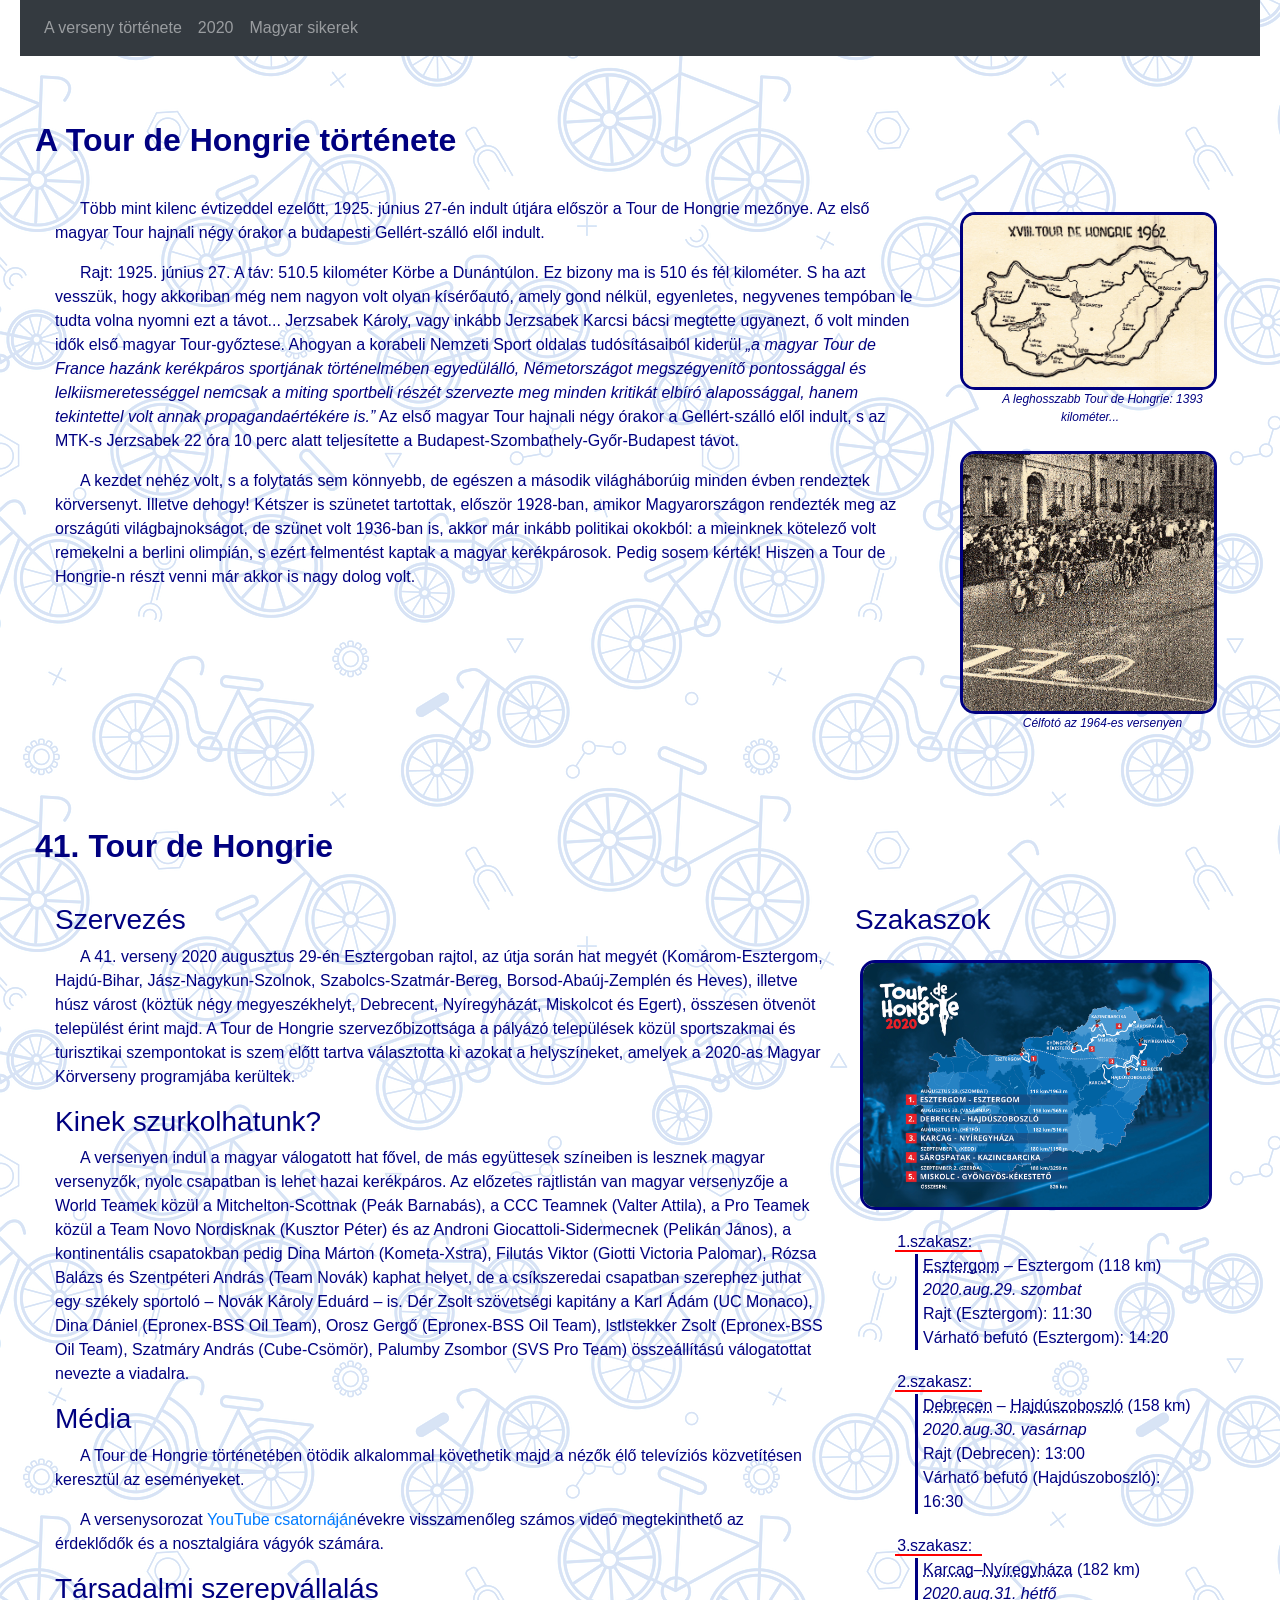
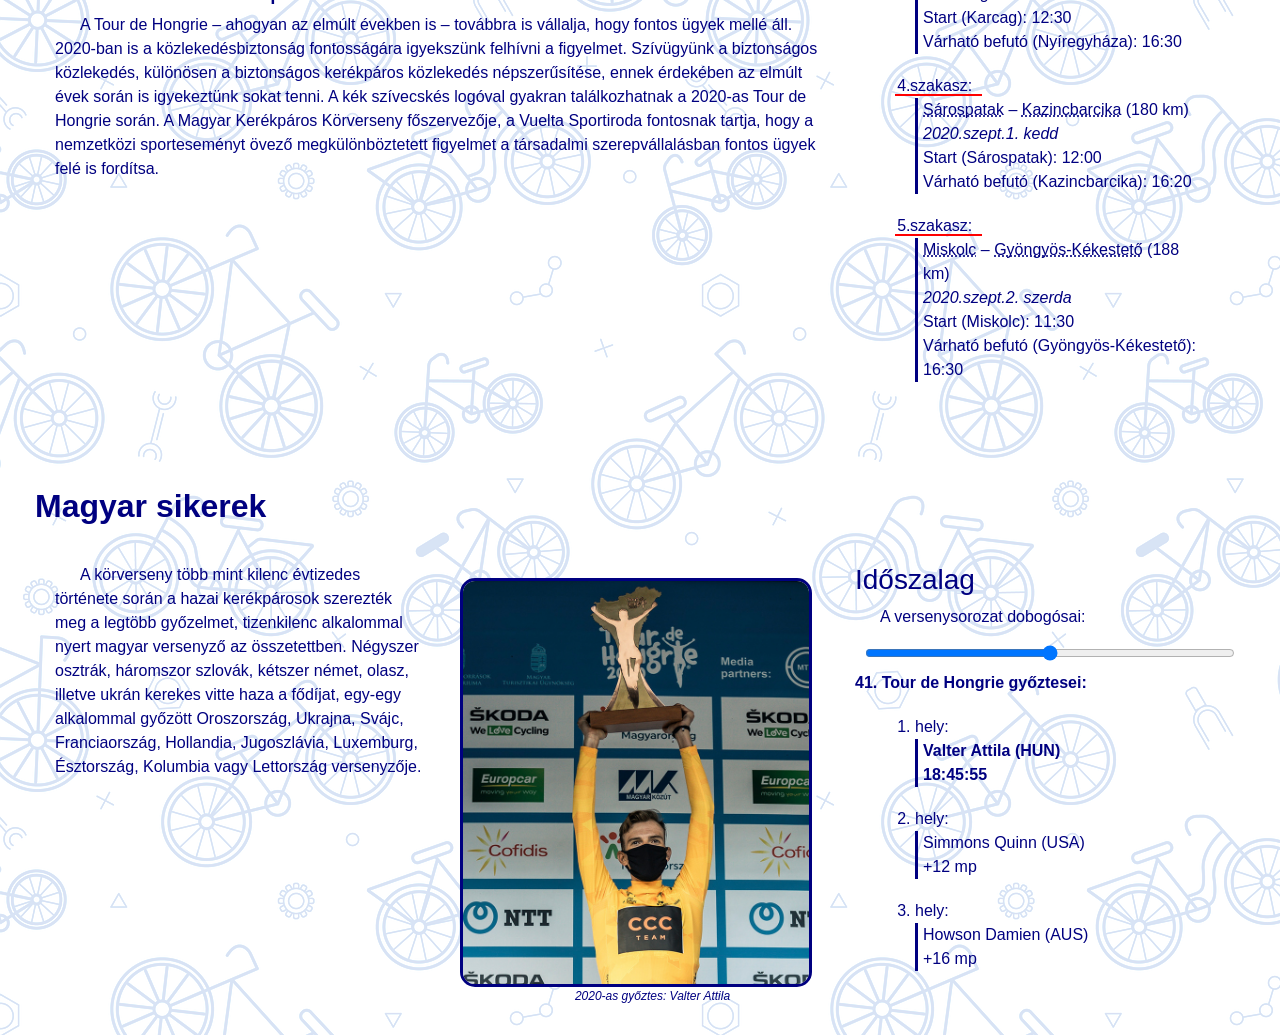
<file: index.html>
<!DOCTYPE html>
<html lang="hu">
<head>
  <meta charset="UTF-8">
  <meta name="viewport" content="width=device-width, initial-scale=1">
  <link rel="stylesheet" href="bootstrap.min.css">
  <script src="jquery.min.js"></script>
  <script src="popper.min.js"></script>
  <script src="bootstrap.min.js"></script>  
  <link rel="stylesheet" href="tdh.css">
  <script src="./tdh.js"></script>
  <title>Tour de Hongrie</title>
</head>

<body>
<nav class="navbar navbar-expand-sm bg-dark navbar-dark sticky-top">
  <ul class="navbar-nav">
    <li class="nav-item">
      <a class="nav-link" href="#tortenet">A verseny története</a>
    </li>
    <li class="nav-item">
      <a class="nav-link" href="#ev2020">2020</a>
    </li>
    <li class="nav-item">
      <a class="nav-link" href="#sikereink">Magyar sikerek</a>
    </li> 
  </ul>
</nav>

<div class="container-fluid">
  <h2 class="display-5" id="tortenet">A Tour de Hongrie története</h2>
  <div class="row">    
    <div class="col-lg-8 col-xl-9">      
      <p>Több mint kilenc évtizeddel ezelőtt, 1925. június 27-én indult útjára először a Tour de Hongrie mezőnye. Az első magyar Tour hajnali négy órakor a budapesti Gellért-szálló elől indult.</p>
      <p>Rajt: 1925. június 27. A táv: 510.5 kilométer Körbe a Dunántúlon. Ez bizony ma is 510 és fél kilométer. S ha azt vesszük, hogy akkoriban még nem nagyon volt olyan kísérőautó, amely gond nélkül, egyenletes, negyvenes tempóban le tudta volna nyomni ezt a távot... Jerzsabek Károly, vagy inkább Jerzsabek Karcsi bácsi megtette ugyanezt, ő volt minden idők első magyar Tour-győztese. Ahogyan a korabeli Nemzeti Sport oldalas tudósításaiból kiderül <q>a magyar Tour de France hazánk kerékpáros sportjának történelmében egyedülálló, Németországot megszégyenítő pontossággal és lelkiismeretességgel nemcsak a miting sportbeli részét szervezte meg minden kritikát elbíró alapossággal, hanem tekintettel volt annak propagandaértékére is.</q> Az első magyar Tour hajnali négy órakor a Gellért-szálló elől indult, s az MTK-s Jerzsabek 22 óra 10 perc alatt teljesítette a Budapest-Szombathely-Győr-Budapest távot.</p>
      <p>A kezdet nehéz volt, s a folytatás sem könnyebb, de egészen a második világháborúig minden évben rendeztek körversenyt. Illetve dehogy! Kétszer is szünetet tartottak, először 1928-ban, amikor Magyarországon rendezték meg az országúti világbajnokságot, de szünet volt 1936-ban is, akkor már inkább politikai okokból: a mieinknek kötelező volt remekelni a berlini olimpián, s ezért felmentést kaptak a magyar kerékpárosok. Pedig sosem kérték! Hiszen a Tour de Hongrie-n részt venni már akkor is nagy dolog volt.</p>
    </div>
    <div class="col-lg-4 col-xl-3">
      <img src="kepek/1962.jpg" class="kiskep" alt="A leghosszabb verseny útvonala" title="A leghosszabb verseny útvonala">
      <p class="kepfelirat">A leghosszabb Tour de Hongrie: 1393 kilométer...</p>
      <img class="kiskep" src="./kepek/cel1964.jpg" alt="Befutó 1964-ben" title="Befutó 1964-ben">
      <p class="kepfelirat">Célfotó az 1964-es versenyen</p>
    </div>
  </div>
  
  <h2 class="display-5" id="ev2020">41. Tour de Hongrie</h2>
  <div class="row">  
    <div class="col-lg-7 col-xl-8">
      <h3>Szervezés</h3>
      <p>A 41. verseny 2020 augusztus 29-én Esztergoban rajtol, az útja során hat megyét (Komárom-Esztergom, Hajdú-Bihar, Jász-Nagykun-Szolnok, Szabolcs-Szatmár-Bereg, Borsod-Abaúj-Zemplén és Heves), illetve húsz várost (köztük négy megyeszékhelyt, Debrecent, Nyíregyházát, Miskolcot és Egert), összesen ötvenöt települést érint majd. A Tour de Hongrie szervezőbizottsága a pályázó települések közül sportszakmai és turisztikai szempontokat is szem előtt tartva választotta ki azokat a helyszíneket, amelyek a 2020-as Magyar Körverseny programjába kerültek.</p>
      <h3>Kinek szurkolhatunk?</h3>
      <p>A versenyen indul a magyar válogatott hat fővel, de más együttesek színeiben is lesznek magyar versenyzők, nyolc csapatban is lehet hazai kerékpáros. Az előzetes rajtlistán van magyar versenyzője a World Teamek közül a Mitchelton-Scottnak (Peák Barnabás), a CCC Teamnek (Valter Attila), a Pro Teamek közül a Team Novo Nordisknak (Kusztor Péter) és az Androni Giocattoli-Sidermecnek (Pelikán János), a kontinentális csapatokban pedig Dina Márton (Kometa-Xstra), Filutás Viktor (Giotti Victoria Palomar), Rózsa Balázs és Szentpéteri András (Team Novák) kaphat helyet, de a csíkszeredai csapatban szerephez juthat egy székely sportoló – Novák Károly Eduárd – is. Dér Zsolt szövetségi kapitány a Karl Ádám (UC Monaco), Dina Dániel (Epronex-BSS Oil Team), Orosz Gergő (Epronex-BSS Oil Team), lstlstekker Zsolt (Epronex-BSS Oil Team), Szatmáry András (Cube-Csömör), Palumby Zsombor (SVS Pro Team) összeállítású válogatottat nevezte a viadalra.</p>
      <h3>Média</h3>
      <p>A Tour de Hongrie történetében ötödik alkalommal követhetik majd a nézők élő televíziós közvetítésen keresztül az eseményeket.</p>
      <p>A versenysorozat <a target="_blank" href="https://www.youtube.com/channel/UCLsCl72oY5PFU5-xiDWZCog">YouTube csatornáján</a>évekre visszamenőleg számos videó megtekinthető az érdeklődők és a nosztalgiára vágyók számára.</p>
      <h3>Társadalmi szerepvállalás</h3>
      <p>A Tour de Hongrie – ahogyan az elmúlt években is – továbbra is vállalja, hogy fontos ügyek mellé áll. 2020-ban is a közlekedésbiztonság fontosságára igyekszünk felhívni a figyelmet. Szívügyünk a biztonságos közlekedés, különösen a biztonságos kerékpáros közlekedés népszerűsítése, ennek érdekében az elmúlt évek során is igyekeztünk sokat tenni. A kék szívecskés logóval gyakran találkozhatnak a 2020-as Tour de Hongrie során. A Magyar Kerékpáros Körverseny főszervezője, a Vuelta Sportiroda fontosnak tartja, hogy a nemzetközi sporteseményt övező megkülönböztetett figyelmet a társadalmi szerepvállalásban fontos ügyek felé is fordítsa.</p>      
    </div>    
    <div class="col-lg-5 col-xl-4">
      <h3>Szakaszok</h3>
      <img src="kepek/2020szakaszok.jpg" class="kiskep" alt="A 2020-as verseny szakaszai" title="A 2020-as verseny szakaszai">
      <ol class="szakasz">
        <li>
          <p><abbr title="Esztergom az Árpád kori Magyarország fővárosa, Szent István szülővárosa, a magyar katolikus egyház központja, Esztergom napjainkban a turizmus egyik fontos célpontja. Tavaly új helyszín volt a Tour de Hongrie történetében, hiszen a Magyar Kerékpáros Körverseny mezőnye korábban még sosem járt a Duna parti városban. Akkor az olasz Manuel Belletti ünnepelt szakaszgyőzelmet a Bazilika előtt, 2020-ban innen rajtol a 41. Tour de Hongrie.">Esztergom</abbr> – Esztergom (118 km)<br>
          <i>2020.aug.29. szombat</i></p>
          <p>Rajt (Esztergom): 11:30<br>
          Várható befutó (Esztergom): 14:20</p>
        </li>
        <li>
          <p><abbr title="Több mint két évtizednyi szünet után tér vissza a Tour de Hongrie a Cívis városba, pedig Debrecen mindig is fontos állomása volt a Magyar Körversenynek: először kilencvennégy esztendeje, 1926-ban ért itt célba a mezőny, s az esemény története során már huszonnégy alkalommal volt rajt vagy befutó helyszíne az ország második legnépesebb települése.">Debrecen</abbr> – <abbr title="A városban – amely a kereskedelmi szálláshelyeken eltöltött vendégéjszakák tekintetében hazánk harmadik legnépszerűbb települése – korábban is fontos közlekedési eszköz volt a kerékpár, de az elmúlt két évben már befutó házigazdája volt Magyarország legnagyobb termálvizű fürdőhelye: 2018-ban az ukrán Bratascsuk, tavaly a cseh Kankovsky emelhette a magasba a karjait Hajdúszoboszlón.">Hajdúszoboszló</abbr> (158 km)<br>
          <i>2020.aug.30. vasárnap</i></p>
          <p>Rajt (Debrecen): 13:00<br>
          Várható befutó (Hajdúszoboszló): 16:30</p>
        </li>
        <li>
          <p><abbr title="Karcag, a Nagykunság fővárosa nagyon büszke hagyományaira – a múlt értékeit nemcsak őrzik, hanem együtt is élnek velük. A Tour de Hongrie jó lehetőség arra, hogy a karcagiak megmutassák magukat a világnak. A város már kilencedik alkalommal lesz induló vagy érkező állomása a Magyar Körversenynek.">Karcag</abbr>–<abbr title="Huszonöt esztendeje, 1995-ben járt legutóbb Nyíregyházán a Tour de Hongrie mezőnye: a rendszerváltás utáni harmadik Magyar Körversenyen az orosz Szergej Ivanov viselte a szabolcsi fővárosban is az összetett legjobbjának járó színes mezt – amely akkoriban a főszponzor miatt pirosban pompázott. Nyíregyháza eddig öt alkalommal volt a Tour rajt vagy célállomása.">Nyíregyháza</abbr> (182 km)<br>
          <i>2020.aug.31. hétfő</i></p>
          <p>Start (Karcag): 12:30<br>
          Várható befutó (Nyíregyháza): 16:30</p>
        </li>
        <li>
          <p><abbr title="Már több alkalommal is áthaladt Sárospatakon a Tour de Hongrie színes karavánja, de a rangos észak-magyarországi iskolaváros először lesz a Magyar Körverseny rajtjának házigazdája. A Bodrog-parti város történelmi nevezetességeivel méltó hátteret ad majd a nemzetközi kerékpárverseny harmadik szakaszának megkezdéséhez.">Sárospatak</abbr> – <abbr title="Kazincbarcikán 2006-ban és 2007-ben is megfordult a Magyar Körverseny mezőnye, 2018-ban pedig igen fontos helyszín volt a Tour de Hongrie történetében, a mezőny a színek városában fejezte be a Magyar Körversenyt. A szakaszgyőzelmet a német Holler szerezte meg, s itt húzhatta fel végleg a sárga trikót az olasz Manuel Belletti. Tavaly a Kazincbarcikáról rajtoló szakaszon magyar győztest avattak, Lovassy Krisztián személyében.">Kazincbarcika</abbr> (180 km)<br>
          <i>2020.szept.1. kedd</i></p>
          <p>Start (Sárospatak): 12:00<br>
          Várható befutó (Kazincbarcika): 16:20</p>
        </li>
        <li>
          <p><abbr title="A borsodi főváros a Tour de Hongrie történetében rögtön Budapestet követi: kilenc évtized alatt összesen harminckét alkalommal volt rajt vagy befutó helyszíne Miskolc! Először 1926-ban járt itt a Magyar Körverseny mezőnye, a jubileumi, harmincadik látogatásra 2017-ben került sor. Tavaly a későbbi összetett győztes, a lett Krists Neilands diadalát ünnepelhette a miskolci közönség.">Miskolc</abbr> – <abbr title="A Tour de Hongrie történetében tizedszer lesz hegyibefutó, de először ér véget a viadal hazánk legmagasabb pontján, a Kékestetőn. A hegytetőig vezető, nagyjából tizennyolc kilométer hosszú, helyenként tíz százalékot is meghaladó meredekségű emelkedő szinte minden alkalommal döntő befolyással bírt az összetett verseny végeredményére, tavaly is itt védte meg sárga trikóját Neilands két remeklő magyar fiatal, Dina Márton és Valter Attila előtt.">Gyöngyös-Kékestető</abbr> (188 km)<br>
          <i>2020.szept.2. szerda</i></p>
          <p>Start (Miskolc): 11:30<br>
          Várható befutó (Gyöngyös-Kékestető): 16:30</p>
        </li>
      </ol>
    </div>    
  </div>

  <h2 class="display-5" id="sikereink">Magyar sikerek</h2> 
  <div class="row">  
    <div class="col-lg-4">
      <p>A körverseny több mint kilenc évtizedes története során a hazai kerékpárosok szerezték meg a legtöbb győzelmet, tizenkilenc alkalommal nyert magyar versenyző az összetettben. Négyszer osztrák, háromszor szlovák, kétszer német, olasz, illetve ukrán kerekes vitte haza a fődíjat, egy-egy alkalommal győzött Oroszország, Ukrajna, Svájc, Franciaország, Hollandia, Jugoszlávia, Luxemburg, Észtország,  Kolumbia vagy Lettország versenyzője.</p>
    </div>
    <div class="col-lg-4">
      <img src="kepek/cimvedo2020.jpg" class="kiskep" alt="Valter Attila címvédő" title="Valter Attila címvédő">
      <p class="kepfelirat">2020-as győztes: Valter Attila</p>
    </div>
    <div class="col-lg-4">
      <h3>Időszalag</h3>
      <form>
        <p>A versenysorozat dobogósai:</p>
        <input type="range" class="form-control-range" id="verseny" value="41 onchange="frissit()" min="1" max="41">
        <strong><span id="sorszam">41</span>. Tour de Hongrie győztesei:</strong>
        <ol class="helyezes">
          <li><p id="hely1"><strong>Valter Attila (HUN)<br>18:45:55</strong></p></li>
          <li><p id="hely2">Simmons Quinn (USA)<br>+12 mp</p></li>
          <li><p id="hely3">Howson Damien (AUS)<br>+16 mp</p></li>          
        </ol>
      </form>
    </div>    
  </div>

</div>
</body>
</html>

<!-- https://www.youtube.com/channel/UCLsCl72oY5PFU5-xiDWZCog -->
</file>
<file: tdh.css>
body{
    margin: 0px 20px;
    color: navy;
    background-image: url('kepek/hatter1.png');
}

h2{
    padding: 65px 0px 10px;
    font-weight: bold;
}

p{
    text-indent: 25px;
}

li p{
    text-indent: 0px;
    padding: 0px;
    margin: 10px 15px;
}

.kiskep  {
    max-width: 95%;
    padding: 0px;
    margin: 15px 5px 0px;
    border: 3px solid navy;
    border-radius: 15px;
}

.kepfelirat{
    font-size: 75%;
    font-style: italic;
    padding: 0px;
    margin: 0px 5px 10px;
    text-align: center;
}

ol {
    margin: 15px 0px;
}

ol li {
    margin: 20px;
}

ol li p{
    border-left: 3px solid navy;
    padding: 0px 5px;
    margin: 0px;
}

ol.szakasz li:before {
    content: 'szakasz: ';
    counter-increment: item;
    margin-left: -20px;
    padding-left: 15px;
    padding-right: 10px;
    border-bottom: 2px solid red;
    padding-top: 50px;
}

ol.helyezes li:before {
    content: 'hely: ';
    counter-increment: item;
    margin-left: -20px;
    padding-left: 20px;
    padding-right: 10px;
    padding-top: 10px;
}

input[type=range]{
    margin: 10px;
}

.row{
    border-radius: 50px;
    background-color: url(./kepek/fatyol.png);
    padding: 20px;
}

q{
    font-style: italic;
}
</file>
